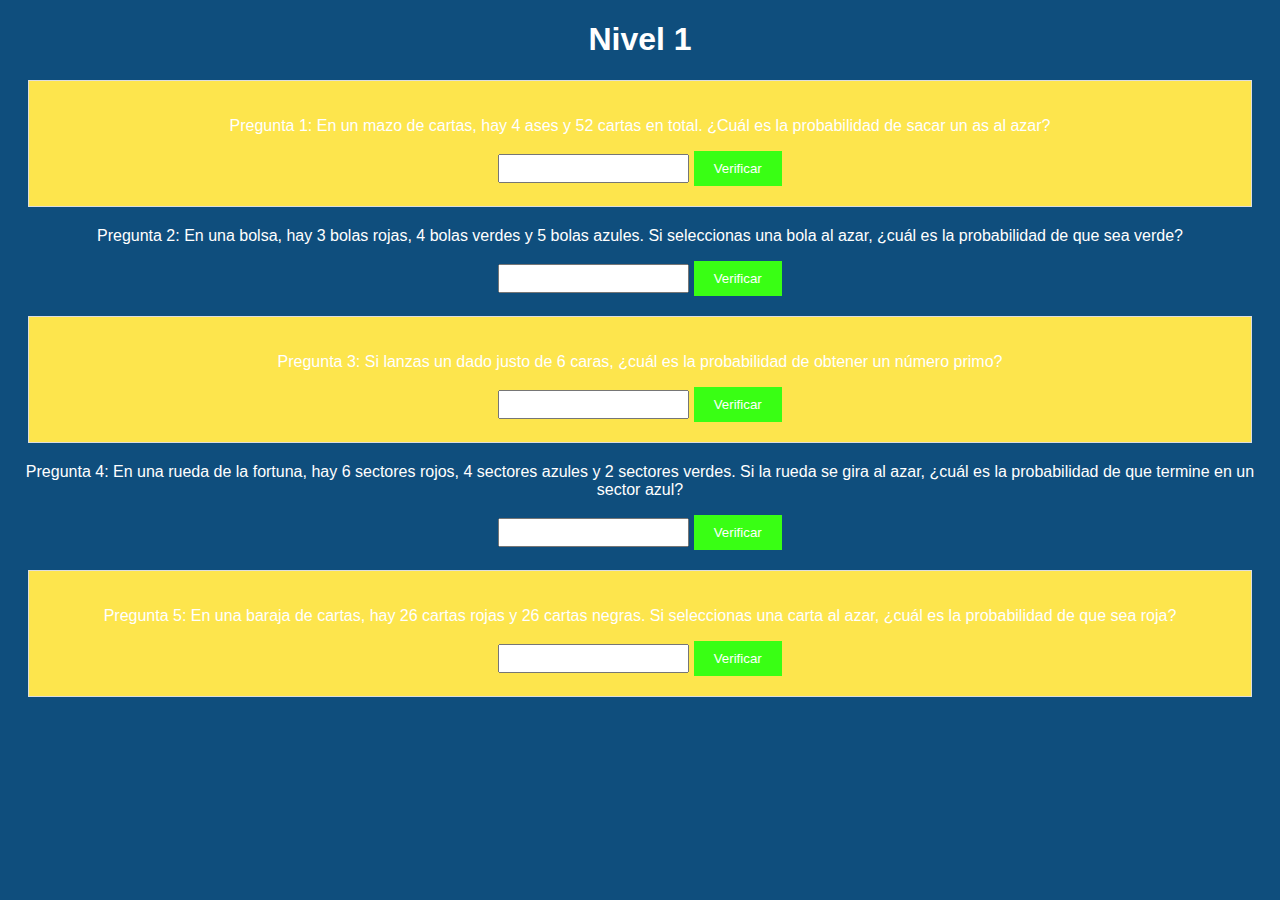
<file: estadistica.html>
<!DOCTYPE html>
<html>
<head>
    <style>
        body {
            font-family: Arial, sans-serif;
            text-align: center;
            background-color: #0F4E7D;
            color: #fff;
        }

        .nivel {
            background-color: #FDE54D;
            padding: 20px;
            margin: 20px;
            border: 1px solid #ddd;
        }

        input[type="text"] {
            padding: 5px;
        }

        button {
            background-color: #39FF14;
            color: #fff;
            padding: 10px 20px;
            border: none;
            cursor: pointer;
        }

        button:hover {
            background-color: #00A200;
        }

        .mensaje {
            margin: 20px;
            padding: 10px;
        }
    </style>
</head>
<body>
    <h1>Nivel 1</h1>
    <div class="nivel">
        <p>Pregunta 1: En un mazo de cartas, hay 4 ases y 52 cartas en total. ¿Cuál es la probabilidad de sacar un as al azar?</p>
        <input type="text" id="respuesta1">
        <button onclick="verificarRespuesta(1, '1/13')">Verificar</button>
    </div>

    <div class "nivel">
        <p>Pregunta 2: En una bolsa, hay 3 bolas rojas, 4 bolas verdes y 5 bolas azules. Si seleccionas una bola al azar, ¿cuál es la probabilidad de que sea verde?</p>
        <input type="text" id="respuesta2">
        <button onclick="verificarRespuesta(2, '1/3')">Verificar</button>
    </div>

    <div class="nivel">
        <p>Pregunta 3: Si lanzas un dado justo de 6 caras, ¿cuál es la probabilidad de obtener un número primo?</p>
        <input type="text" id="respuesta3">
        <button onclick="verificarRespuesta(3, '1/2')">Verificar</button>
    </div>

    <div class "nivel">
        <p>Pregunta 4: En una rueda de la fortuna, hay 6 sectores rojos, 4 sectores azules y 2 sectores verdes. Si la rueda se gira al azar, ¿cuál es la probabilidad de que termine en un sector azul?</p>
        <input type="text" id="respuesta4">
        <button onclick="verificarRespuesta(4, '1/3')">Verificar</button>
    </div>

    <div class="nivel">
        <p>Pregunta 5: En una baraja de cartas, hay 26 cartas rojas y 26 cartas negras. Si seleccionas una carta al azar, ¿cuál es la probabilidad de que sea roja?</p>
        <input type="text" id="respuesta5">
        <button onclick="verificarRespuesta(5, '1/2')">Verificar</button>
    </div>

    <div class="mensaje" id="mensaje1"></div>
    <div class "mensaje" id="mensaje2"></div>
    <div class="mensaje" id="mensaje3"></div>
    <div class "mensaje" id="mensaje4"></div>
    <div class "mensaje" id="mensaje5"></div>

     

    <script>
        // Contadores por nivel
        let contadorNivel1 = 0;
        let contadorNivel2 = 0;
        let contadorNivel3 = 0;

        function actualizarContadorNivel() {
            document.getElementById("contador1").textContent = "Contador nivel 1: " + contadorNivel1;
            document.getElementById("contador2").textContent = "Contador nivel 2: " + contadorNivel2;
            document.getElementById("contador3").textContent = "Contador nivel 3: " + contadorNivel3;
        }

        function verificarRespuesta(nivel, respuestaCorrecta) {
            const respuesta = document.getElementById("respuesta" + nivel).value;
            const mensaje = document.getElementById("mensaje" + nivel);

            if (respuesta === respuestaCorrecta) {
                mensaje.textContent = "¡Correcto! Avanzas al siguiente nivel.";
                // Incrementar el contador del nivel actual
                if (nivel === 1) {
                    contadorNivel1++;
                } else if (nivel === 2) {
                    contadorNivel2++;
                } else if (nivel === 3) {
                    contadorNivel3++;
                }
                // Actualizar los contadores en la página
                actualizarContadorNivel();
            } else {
                mensaje.textContent = "¡Fallaste! La respuesta correcta era: " + respuestaCorrecta;
            }
        }
    </script>
</body>
</html>
</file>
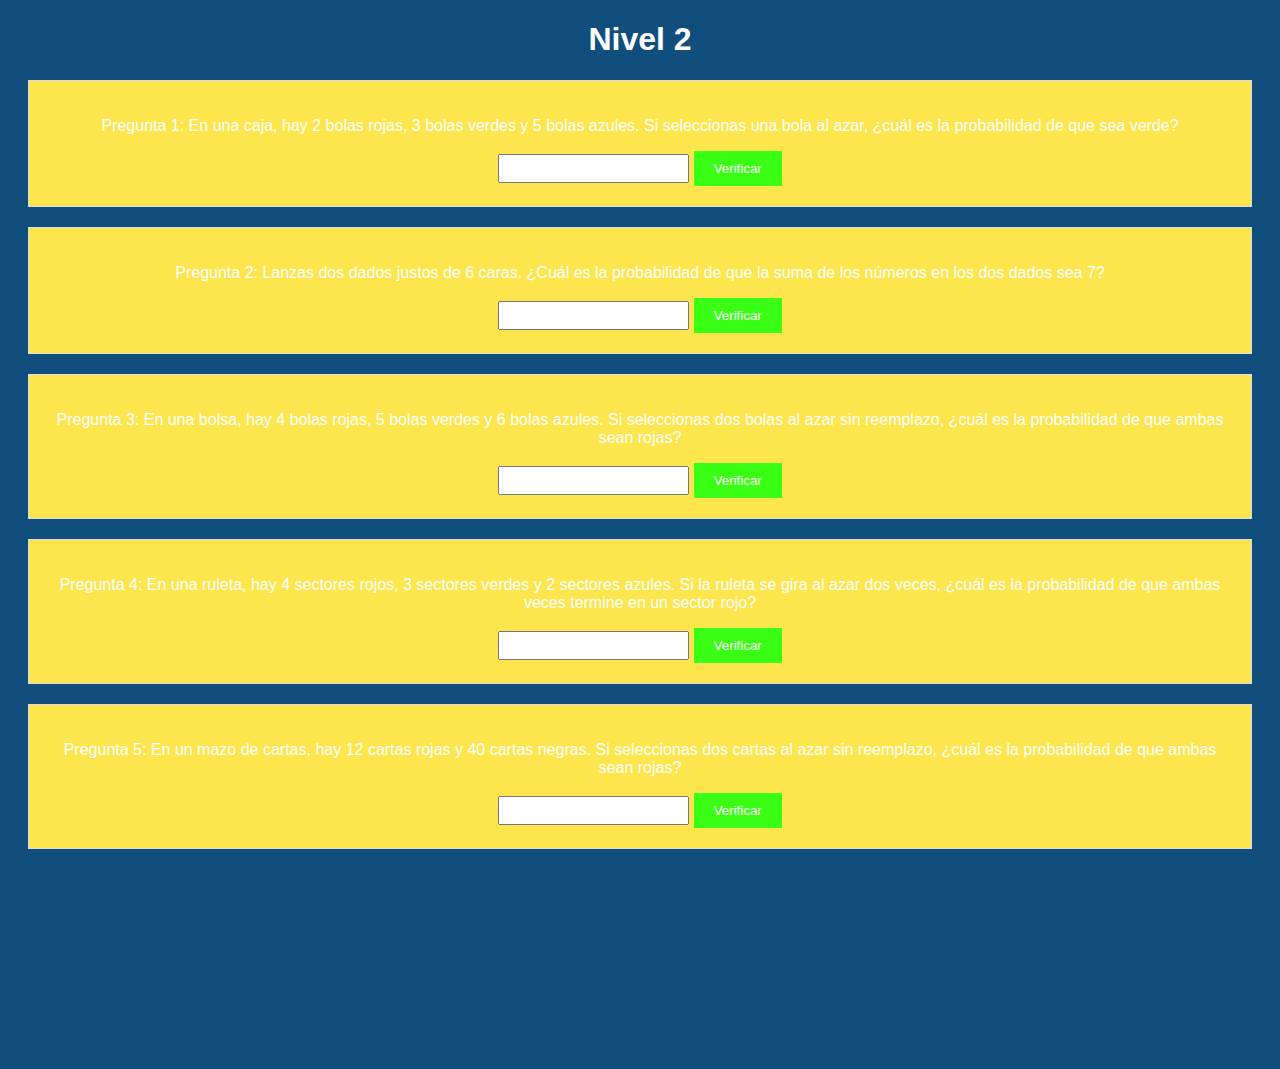
<file: estadistica2.html>
<!DOCTYPE html>
<html>
<head>
    <style>
        body {
            font-family: Arial, sans-serif;
            text-align: center;
            background-color: #0F4E7D;
            color: #fff;
        }

        .nivel {
            background-color: #FDE54D;
            padding: 20px;
            margin: 20px;
            border: 1px solid #ddd;
        }

        input[type="text"] {
            padding: 5px;
        }

        button {
            background-color: #39FF14;
            color: #fff;
            padding: 10px 20px;
            border: none;
            cursor: pointer;
        }

        button:hover {
            background-color: #00A200;
        }

        .mensaje {
            margin: 20px;
            padding: 10px;
        }
    </style>
</head>
<body>
    <h1>Nivel 2</h1>
    <div class="nivel">
        <p>Pregunta 1: En una caja, hay 2 bolas rojas, 3 bolas verdes y 5 bolas azules. Si seleccionas una bola al azar, ¿cuál es la probabilidad de que sea verde?</p>
        <input type="text" id="respuesta1">
        <button onclick="verificarRespuesta(1, '3/10')">Verificar</button>
    </div>

    <div class="nivel">
        <p>Pregunta 2: Lanzas dos dados justos de 6 caras. ¿Cuál es la probabilidad de que la suma de los números en los dos dados sea 7?</p>
        <input type="text" id="respuesta2">
        <button onclick="verificarRespuesta(2, '1/6')">Verificar</button>
    </div>

    <div class="nivel">
        <p>Pregunta 3: En una bolsa, hay 4 bolas rojas, 5 bolas verdes y 6 bolas azules. Si seleccionas dos bolas al azar sin reemplazo, ¿cuál es la probabilidad de que ambas sean rojas?</p>
        <input type="text" id="respuesta3">
        <button onclick="verificarRespuesta(3, '2/65')">Verificar</button>
    </div>

    <div class="nivel">
        <p>Pregunta 4: En una ruleta, hay 4 sectores rojos, 3 sectores verdes y 2 sectores azules. Si la ruleta se gira al azar dos veces, ¿cuál es la probabilidad de que ambas veces termine en un sector rojo?</p>
        <input type="text" id="respuesta4">
        <button onclick="verificarRespuesta(4, '1/6')">Verificar</button>
    </div>

    <div class="nivel">
        <p>Pregunta 5: En un mazo de cartas, hay 12 cartas rojas y 40 cartas negras. Si seleccionas dos cartas al azar sin reemplazo, ¿cuál es la probabilidad de que ambas sean rojas?</p>
        <input type="text" id="respuesta5">
        <button onclick="verificarRespuesta(5, '33/850')">Verificar</button>
    </div>

    <div class="mensaje" id="mensaje1"></div>
    <div class="mensaje" id="mensaje2"></div>
    <div class="mensaje" id="mensaje3"></div>
    <div class="mensaje" id="mensaje4"></div>
    <div class="mensaje" id="mensaje5"></div>

    <script>
        // Contadores por nivel
        let contadorNivel1 = 0;
        let contadorNivel2 = 0;
        let contadorNivel3 = 0;

        function actualizarContadorNivel() {
            document.getElementById("contador1").textContent = "Contador nivel 1: " + contadorNivel1;
            document.getElementById("contador2").textContent = "Contador nivel 2: " + contadorNivel2;
            document.getElementById("contador3").textContent = "Contador nivel 3: " + contadorNivel3;
        }

        function verificarRespuesta(nivel, respuestaCorrecta) {
            const respuesta = document.getElementById("respuesta" + nivel).value;
            const mensaje = document.getElementById("mensaje" + nivel);

            if (respuesta === respuestaCorrecta) {
                mensaje.textContent = "¡Correcto! Avanzas al siguiente nivel.";
                // Incrementar el contador del nivel actual
                if (nivel === 1) {
                    contadorNivel1++;
                } else if (nivel === 2) {
                    contadorNivel2++;
                } else if (nivel === 3) {
                    contadorNivel3++;
                }
                // Actualizar los contadores en la página
                actualizarContadorNivel();
            } else {
                mensaje.textContent = "¡Fallaste! La respuesta correcta era: " + respuestaCorrecta;
            }
        }
    </script>
</body>
</html>
</file>
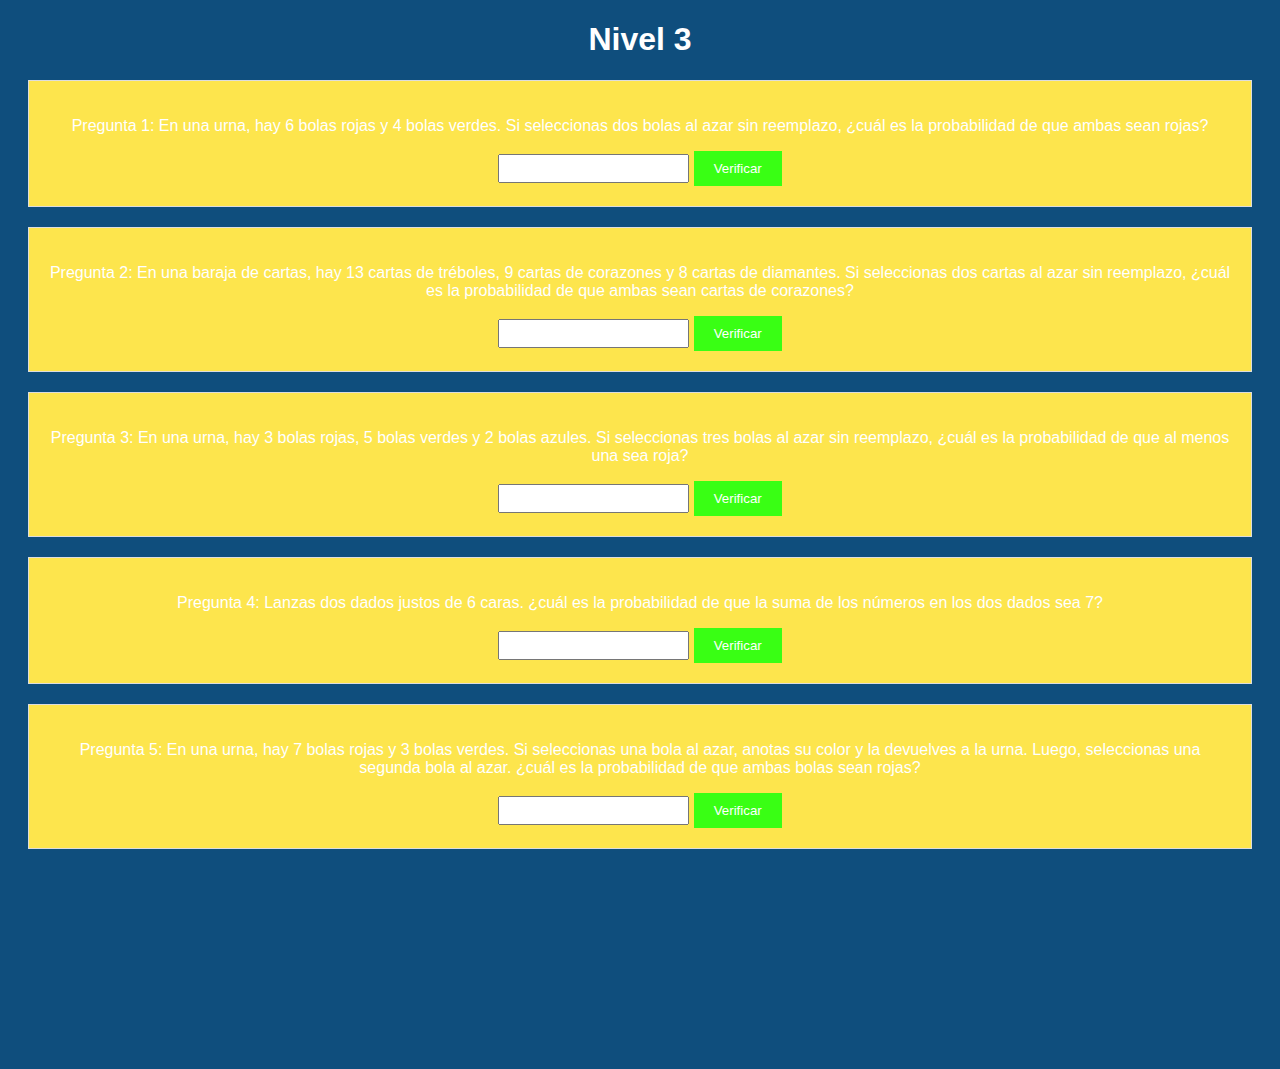
<file: estadistica3.html>
<!DOCTYPE html>
<html>
<head>
    <style>
        body {
            font-family: Arial, sans-serif;
            text-align: center;
            background-color: #0F4E7D;
            color: #fff;
        }

        .nivel {
            background-color: #FDE54D;
            padding: 20px;
            margin: 20px;
            border: 1px solid #ddd;
        }

        input[type="text"] {
            padding: 5px;
        }

        button {
            background-color: #39FF14;
            color: #fff;
            padding: 10px 20px;
            border: none;
            cursor: pointer.
        }

        button:hover {
            background-color: #00A200;
        }

        .mensaje {
            margin: 20px;
            padding: 10px;
        }
    </style>
</head>
<body>
    <h1>Nivel 3</h1>
    <div class="nivel">
        <p>Pregunta 1: En una urna, hay 6 bolas rojas y 4 bolas verdes. Si seleccionas dos bolas al azar sin reemplazo, ¿cuál es la probabilidad de que ambas sean rojas?</p>
        <input type="text" id="respuesta1">
        <button onclick="verificarRespuesta(1, '1/3')">Verificar</button>
    </div>

    <div class="nivel">
        <p>Pregunta 2: En una baraja de cartas, hay 13 cartas de tréboles, 9 cartas de corazones y 8 cartas de diamantes. Si seleccionas dos cartas al azar sin reemplazo, ¿cuál es la probabilidad de que ambas sean cartas de corazones?</p>
        <input type="text" id="respuesta2">
        <button onclick="verificarRespuesta(2, '8/97')">Verificar</button>
    </div>

    <div class="nivel">
        <p>Pregunta 3: En una urna, hay 3 bolas rojas, 5 bolas verdes y 2 bolas azules. Si seleccionas tres bolas al azar sin reemplazo, ¿cuál es la probabilidad de que al menos una sea roja?</p>
        <input type="text" id "respuesta3">
        <button onclick="verificarRespuesta(3, '11/12')">Verificar</button>
    </div>

    <div class="nivel">
        <p>Pregunta 4: Lanzas dos dados justos de 6 caras. ¿cuál es la probabilidad de que la suma de los números en los dos dados sea 7?</p>
        <input type="text" id="respuesta4">
        <button onclick="verificarRespuesta(4, '1/6')">Verificar</button>
    </div>

    <div class="nivel">
        <p>Pregunta 5: En una urna, hay 7 bolas rojas y 3 bolas verdes. Si seleccionas una bola al azar, anotas su color y la devuelves a la urna. Luego, seleccionas una segunda bola al azar. ¿cuál es la probabilidad de que ambas bolas sean rojas?</p>
        <input type="text" id="respuesta5">
        <button onclick="verificarRespuesta(5, '49/100')">Verificar</button>
    </div>

    <div class="mensaje" id="mensaje1"></div>
    <div class="mensaje" id="mensaje2"></div>
    <div class="mensaje" id="mensaje3"></div>
    <div class="mensaje" id="mensaje4"></div>
    <div class="mensaje" id="mensaje5"></div>

    <script>
        // Contadores por nivel
        let contadorNivel1 = 0;
        let contadorNivel2 = 0;
        let contadorNivel3 = 0;

        function actualizarContadorNivel() {
            document.getElementById("contador1").textContent = "Contador nivel 1: " + contadorNivel1;
            document.getElementById("contador2").textContent = "Contador nivel 2: " + contadorNivel2;
            document.getElementById("contador3").textContent = "Contador nivel 3: " + contadorNivel3;
        }

        function verificarRespuesta(nivel, respuestaCorrecta) {
            const respuesta = document.getElementById("respuesta" + nivel).value;
            const mensaje = document.getElementById("mensaje" + nivel);

            if (respuesta === respuestaCorrecta) {
                mensaje.textContent = "¡Correcto! Avanzas al siguiente nivel.";
                // Incrementar el contador del nivel actual
                if (nivel === 1) {
                    contadorNivel1++;
                } else if (nivel === 2) {
                    contadorNivel2++;
                } else if (nivel === 3) {
                    contadorNivel3++;
                }
                // Actualizar los contadores en la página
                actualizarContadorNivel();
            } else {
                mensaje.textContent = "¡Fallaste! La respuesta correcta era: " + respuestaCorrecta;
            }
        }
    </script>
</body>
</html>
</file>
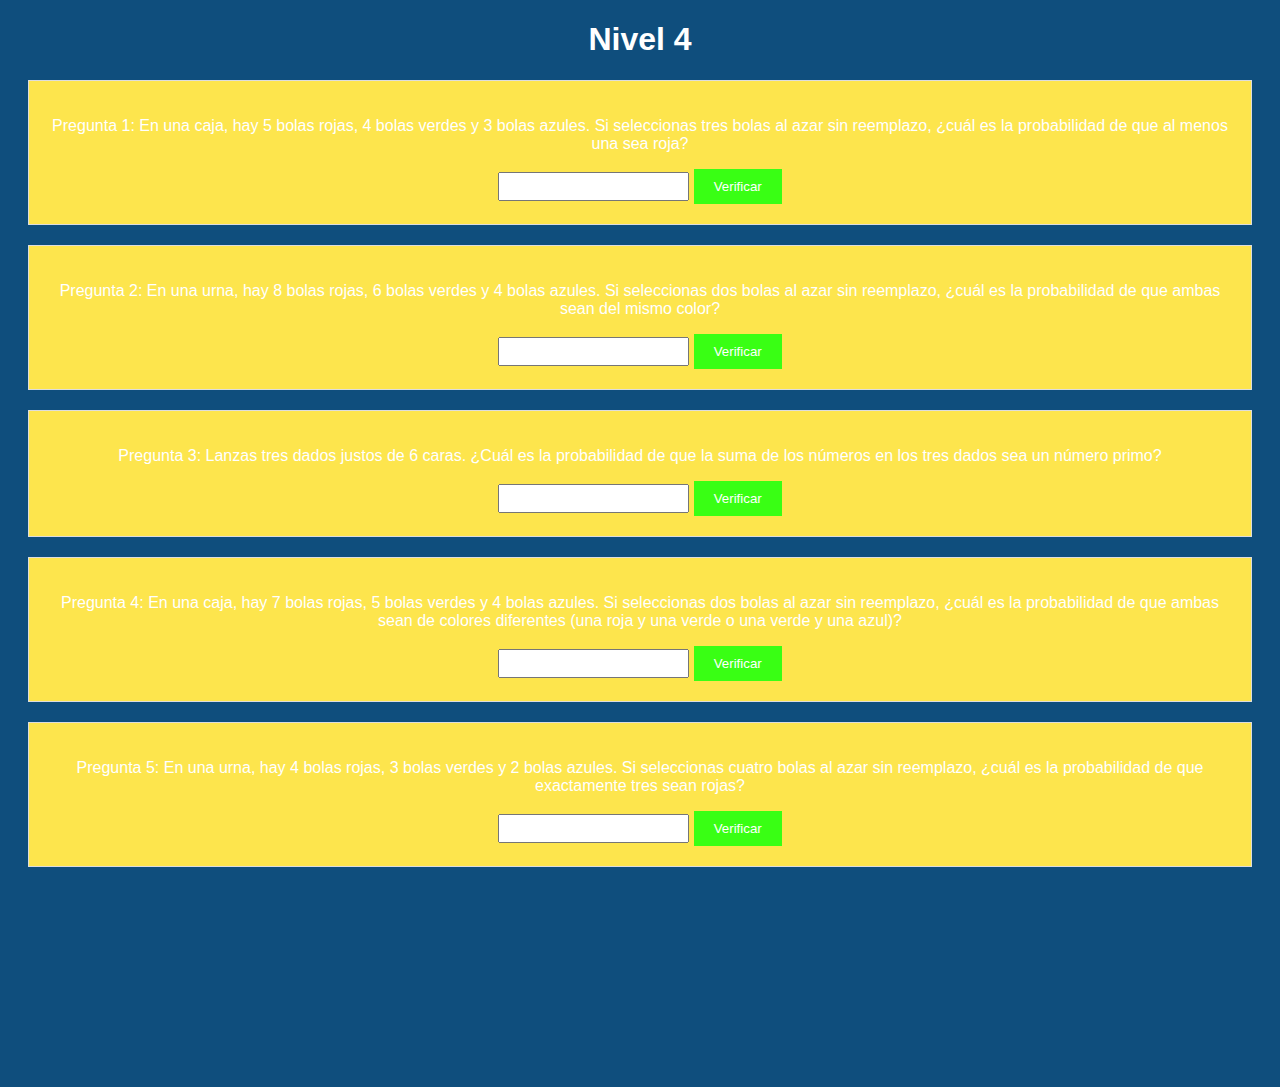
<file: estadistica4.html>
<!DOCTYPE html>
<html>
<head>
    <style>
        body {
            font-family: Arial, sans-serif;
            text-align: center;
            background-color: #0F4E7D;
            color: #fff;
        }

        .nivel {
            background-color: #FDE54D;
            padding: 20px;
            margin: 20px;
            border: 1px solid #ddd;
        }

        input[type="text"] {
            padding: 5px;
        }

        button {
            background-color: #39FF14;
            color: #fff;
            padding: 10px 20px;
            border: none;
            cursor: pointer;
        }

        button:hover {
            background-color: #00A200;
        }

        .mensaje {
            margin: 20px;
            padding: 10px;
        }
    </style>
</head>
<body>
    <h1>Nivel 4</h1>
    <div class="nivel">
        <p>Pregunta 1: En una caja, hay 5 bolas rojas, 4 bolas verdes y 3 bolas azules. Si seleccionas tres bolas al azar sin reemplazo, ¿cuál es la probabilidad de que al menos una sea roja?</p>
        <input type="text" id="respuesta1">
        <button onclick="verificarRespuesta(1, '1296/1320')">Verificar</button>
    </div>

    <div class="nivel">
        <p>Pregunta 2: En una urna, hay 8 bolas rojas, 6 bolas verdes y 4 bolas azules. Si seleccionas dos bolas al azar sin reemplazo, ¿cuál es la probabilidad de que ambas sean del mismo color?</p>
        <input type="text" id="respuesta2">
        <button onclick="verificarRespuesta(2, '98/306')">Verificar</button>
    </div>

    <div class="nivel">
        <p>Pregunta 3: Lanzas tres dados justos de 6 caras. ¿Cuál es la probabilidad de que la suma de los números en los tres dados sea un número primo?</p>
        <input type="text" id="respuesta3">
        <button onclick="verificarRespuesta(3, '1/36')">Verificar</button>
    </div>

    <div class="nivel">
        <p>Pregunta 4: En una caja, hay 7 bolas rojas, 5 bolas verdes y 4 bolas azules. Si seleccionas dos bolas al azar sin reemplazo, ¿cuál es la probabilidad de que ambas sean de colores diferentes (una roja y una verde o una verde y una azul)?</p>
        <input type="text" id "respuesta4">
        <button onclick="verificarRespuesta(4, '11/48')">Verificar</button>
    </div>

    <div class="nivel">
        <p>Pregunta 5: En una urna, hay 4 bolas rojas, 3 bolas verdes y 2 bolas azules. Si seleccionas cuatro bolas al azar sin reemplazo, ¿cuál es la probabilidad de que exactamente tres sean rojas?</p>
        <input type="text" id="respuesta5">
        <button onclick="verificarRespuesta(5, '5/126')">Verificar</button>
    </div>

    <div class="mensaje" id="mensaje1"></div>
    <div class="mensaje" id="mensaje2"></div>
    <div class="mensaje" id="mensaje3"></div>
    <div class="mensaje" id="mensaje4"></div>
    <div class="mensaje" id="mensaje5"></div>

    <script>
        // Contadores por nivel
        let contadorNivel1 = 0;
        let contadorNivel2 = 0;
        let contadorNivel3 = 0;

        function actualizarContadorNivel() {
            document.getElementById("contador1").textContent = "Contador nivel 1: " + contadorNivel1;
            document.getElementById("contador2").textContent = "Contador nivel 2: " + contadorNivel2;
            document.getElementById("contador3").textContent = "Contador nivel 3: " + contadorNivel3;
        }

        function verificarRespuesta(nivel, respuestaCorrecta) {
            const respuesta = document.getElementById("respuesta" + nivel).value;
            const mensaje = document.getElementById("mensaje" + nivel);

            if (respuesta === respuestaCorrecta) {
                mensaje.textContent = "¡Correcto! Avanzas al siguiente nivel.";
                // Incrementar el contador del nivel actual
                if (nivel === 1) {
                    contadorNivel1++;
                } else if (nivel === 2) {
                    contadorNivel2++;
                } else if (nivel === 3) {
                    contadorNivel3++;
                }
                // Actualizar los contadores en la página
                actualizarContadorNivel();
            } else {
                mensaje.textContent = "¡Fallaste! La respuesta correcta era: " + respuestaCorrecta;
            }
        }
    </script>
</body>
</html>
</file>
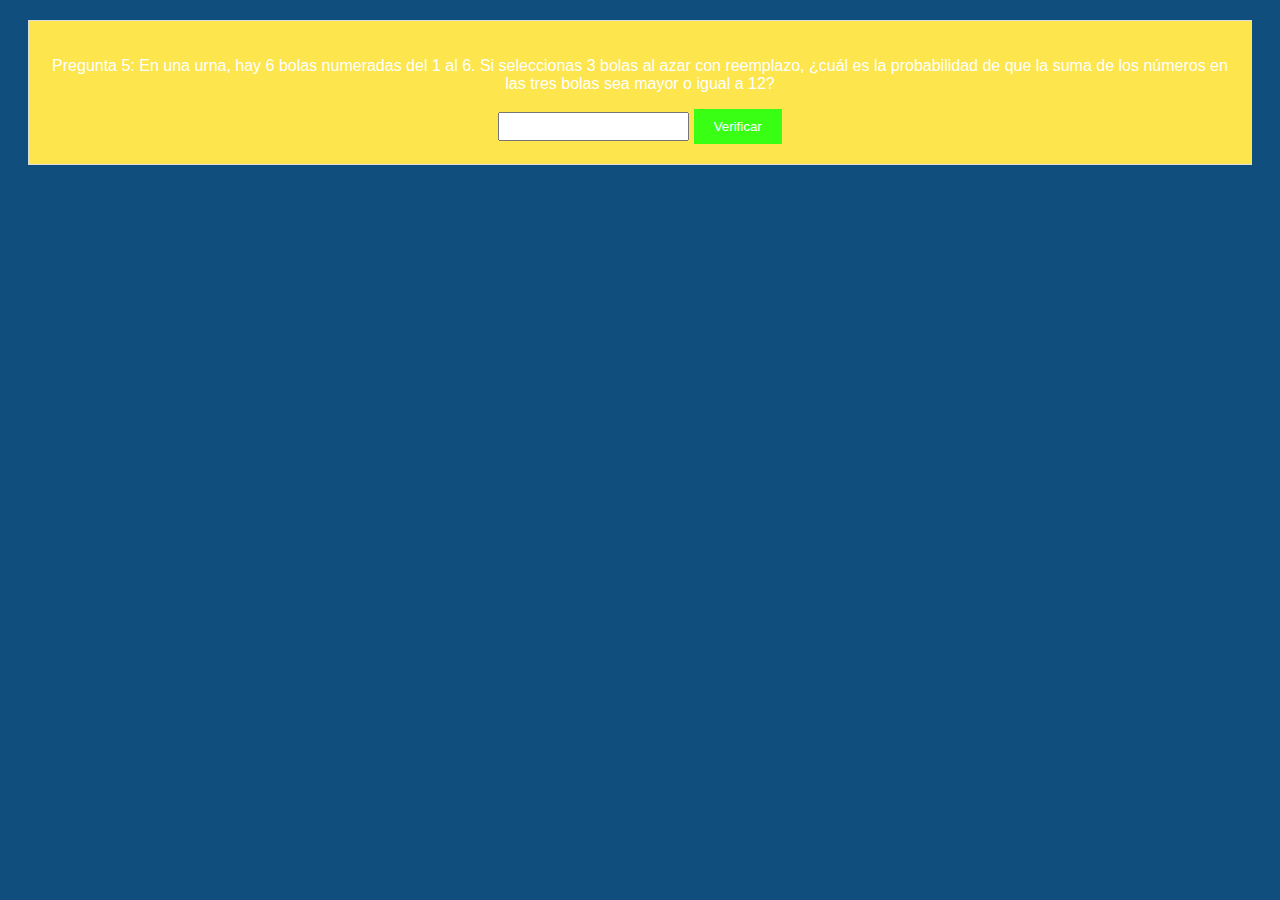
<file: estadistica5.html>
<!DOCTYPE html>
<html>
<head>
    <style>
        body {
            font-family: Arial, sans-serif;
            text-align: center;
            background-color: #0F4E7D;
            color: #fff;
        }

        .nivel {
            background-color: #FDE54D;
            padding: 20px;
            margin: 20px;
            border: 1px solid #ddd;
        }

        input[type="text"] {
            padding: 5px;
        }

        button {
            background-color: #39FF14;
            color: #fff;
            padding: 10px 20px;
            border: none;
            cursor: pointer;
        }

        button:hover {
            background-color: #00A200;
        }

        .mensaje {
            margin: 20px;
            padding: 10px;
        }
    </style>
</head>
<body>
    

    <div class="nivel">
        <p>Pregunta 5:  En una urna, hay 6 bolas numeradas del 1 al 6. Si seleccionas 3 bolas al azar con reemplazo, ¿cuál es la probabilidad de que la suma de los números en las tres bolas sea mayor o igual a 12?</p>
        <input type="text" id="respuesta5">
        <button onclick="verificarRespuesta(5, '5/108')">Verificar</button>
    </div>

    <div class="mensaje" id="mensaje1"></div>
    <div class "mensaje" id="mensaje2"></div>
    <div class="mensaje" id="mensaje3"></div>
    <div class "mensaje" id="mensaje4"></div>
    <div class "mensaje" id="mensaje5"></div>

     

    <script>
        // Contadores por nivel
        let contadorNivel1 = 0;
        let contadorNivel2 = 0;
        let contadorNivel3 = 0;

        function actualizarContadorNivel() {
            document.getElementById("contador1").textContent = "Contador nivel 1: " + contadorNivel1;
            document.getElementById("contador2").textContent = "Contador nivel 2: " + contadorNivel2;
            document.getElementById("contador3").textContent = "Contador nivel 3: " + contadorNivel3;
        }

        function verificarRespuesta(nivel, respuestaCorrecta) {
            const respuesta = document.getElementById("respuesta" + nivel).value;
            const mensaje = document.getElementById("mensaje" + nivel);

            if (respuesta === respuestaCorrecta) {
                mensaje.textContent = "¡Correcto! Avanzas al siguiente nivel.";
                // Incrementar el contador del nivel actual
                if (nivel === 1) {
                    contadorNivel1++;
                } else if (nivel === 2) {
                    contadorNivel2++;
                } else if (nivel === 3) {
                    contadorNivel3++;
                }
                // Actualizar los contadores en la página
                actualizarContadorNivel();
            } else {
                mensaje.textContent = "¡Fallaste! La respuesta correcta era: " + respuestaCorrecta;
            }
        }
    </script>
</body>
</html>
</file>
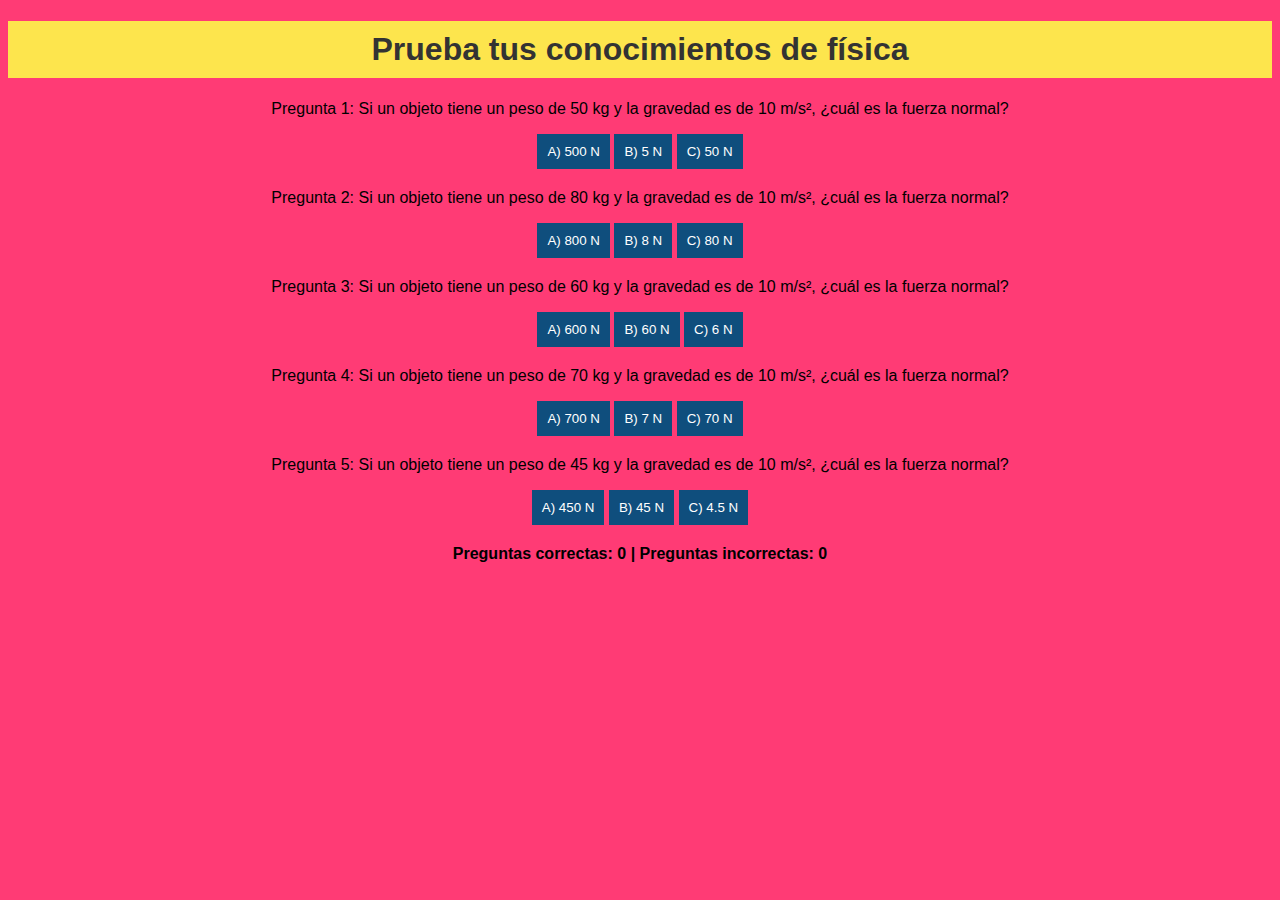
<file: Fisica.html>
<!DOCTYPE html>
<html>
<head>
    <style>
        body {
            font-family: Arial, sans-serif;
            text-align: center;
            background-color: #ff004cc4;
            transition: background-color 0.5s;
        }

        h1 {
            background-color: #FDE54D;
            color: #333;
            padding: 10px;
        }

        .pregunta {
            margin: 20px;
        }

        .respuesta {
            background-color: #0F4E7D;
            color: #fff;
            padding: 10px;
            border: none;
            cursor: pointer;
        }

        #resultado {
            margin: 20px;
            font-weight: bold;
        }

        #contador {
            margin: 20px;
            font-weight: bold;
        }
    </style>
</head>
<body>
    <h1>Prueba tus conocimientos de física</h1>
    <div class="pregunta" id="pregunta1">
        <p>Pregunta 1: Si un objeto tiene un peso de 50 kg y la gravedad es de 10 m/s², ¿cuál es la fuerza normal?</p>
        <button class="respuesta" onclick="verificarRespuesta(1, 1)">A) 500 N</button>
        <button class="respuesta" onclick="verificarRespuesta(0, 1)">B) 5 N</button>
        <button class="respuesta" onclick="verificarRespuesta(0, 1)">C) 50 N</button>
    </div>
    <div class="pregunta" id="pregunta2">
        <p>Pregunta 2: Si un objeto tiene un peso de 80 kg y la gravedad es de 10 m/s², ¿cuál es la fuerza normal?</p>
        <button class="respuesta" onclick="verificarRespuesta(1, 2)">A) 800 N</button>
        <button class="respuesta" onclick="verificarRespuesta(0, 2)">B) 8 N</button>
        <button class="respuesta" onclick="verificarRespuesta(0, 2)">C) 80 N</button>
    </div>
    <div class="pregunta" id="pregunta3">
        <p>Pregunta 3: Si un objeto tiene un peso de 60 kg y la gravedad es de 10 m/s², ¿cuál es la fuerza normal?</p>
        <button class="respuesta" onclick="verificarRespuesta(1, 3)">A) 600 N</button>
        <button class="respuesta" onclick="verificarRespuesta(0, 3)">B) 60 N</button>
        <button class="respuesta" onclick="verificarRespuesta(0, 3)">C) 6 N</button>
    </div>
    <div class="pregunta" id="pregunta4">
        <p>Pregunta 4: Si un objeto tiene un peso de 70 kg y la gravedad es de 10 m/s², ¿cuál es la fuerza normal?</p>
        <button class="respuesta" onclick="verificarRespuesta(1, 4)">A) 700 N</button>
        <button class="respuesta" onclick="verificarRespuesta(0, 4)">B) 7 N</button>
        <button class="respuesta" onclick="verificarRespuesta(0, 4)">C) 70 N</button>
    </div>
    <div class="pregunta" id="pregunta5">
        <p>Pregunta 5: Si un objeto tiene un peso de 45 kg y la gravedad es de 10 m/s², ¿cuál es la fuerza normal?</p>
        <button class="respuesta" onclick="verificarRespuesta(1, 5)">A) 450 N</button>
        <button class="respuesta" onclick="verificarRespuesta(0, 5)">B) 45 N</button>
        <button class="respuesta" onclick="verificarRespuesta(0, 5)">C) 4.5 N</button>
    </div>
    <div id="resultado"></div>
    <div id="contador">
        Preguntas correctas: <span id="correctas">0</span> | Preguntas incorrectas: <span id="incorrectas">0</span>
    </div>

    <script>
        let preguntasRespondidas = [false, false, false, false, false];
        let preguntasCorrectas = 0;
        let preguntasIncorrectas = 0;

        function verificarRespuesta(respuesta, pregunta) {
            if (respuesta === 1) {
                preguntasCorrectas++;
                document.getElementById("correctas").textContent = preguntasCorrectas;
                document.getElementById("resultado").innerHTML = "¡Bien hecho! Respuesta correcta.";
                document.body.style.backgroundColor = "#39FF14";
                setTimeout(function() {
                    document.body.style.backgroundColor = "";
                    document.getElementById("resultado").innerHTML = "";
                }, 3000);
            } else {
                preguntasIncorrectas++;
                document.getElementById("incorrectas").textContent = preguntasIncorrectas;
                const respuestas = [
                    "A) 500 N",
                    "C) 80 N",
                    "A) 600 N",
                    "C) 70 N",
                    "A) 450 N"
                ];
                document.getElementById("resultado").innerHTML = "Fallaste. La respuesta correcta es: " + respuestas[pregunta - 1];
                document.body.style.backgroundColor = "#FF5733";
                setTimeout(function() {
                    document.body.style.backgroundColor = "";
                    document.getElementById("resultado").innerHTML = "";
                }, 5000);
            }
            document.getElementById("pregunta" + pregunta).style.display = "none";
        }
    </script>
</body>
</html>
</file>
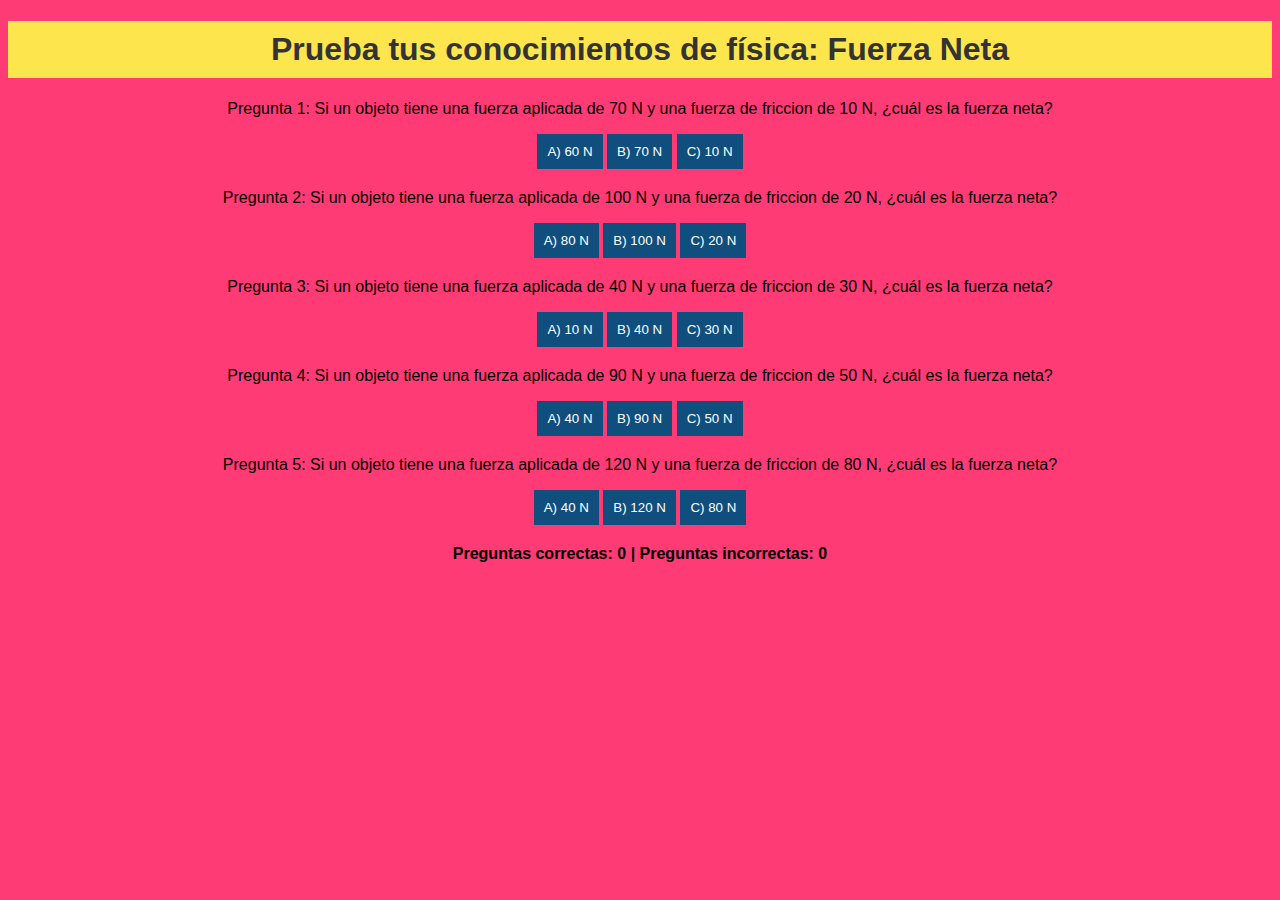
<file: fisica2.html>
<!DOCTYPE html>
<html>
<head>
    <style>
        body {
            font-family: Arial, sans-serif;
            text-align: center;
            background-color: #ff004cc4;
            transition: background-color 0.5s;
        }

        h1 {
            background-color: #FDE54D;
            color: #333;
            padding: 10px;
        }

        .pregunta {
            margin: 20px;
        }

        .respuesta {
            background-color: #0F4E7D;
            color: #fff;
            padding: 10px;
            border: none;
            cursor: pointer;
        }

        #resultado {
            margin: 20px;
            font-weight: bold;
        }

        #contador {
            margin: 20px;
            font-weight: bold;
        }
    </style>
</head>
<body>
    <h1>Prueba tus conocimientos de física: Fuerza Neta</h1>
    <div class="pregunta" id="pregunta1">
        <p>Pregunta 1: Si un objeto tiene una fuerza aplicada de 70 N y una fuerza de friccion  de 10 N, ¿cuál es la fuerza neta?</p>
        <button class="respuesta" onclick="verificarRespuesta(1, 1)">A) 60 N</button>
        <button class="respuesta" onclick="verificarRespuesta(0, 1)">B) 70 N</button>
        <button class="respuesta" onclick="verificarRespuesta(0, 1)">C) 10 N</button>
    </div>
    <div class="pregunta" id="pregunta2">
        <p>Pregunta 2: Si un objeto tiene una fuerza aplicada    de 100 N y una fuerza  de friccion de 20 N, ¿cuál es la fuerza neta?</p>
        <button class="respuesta" onclick="verificarRespuesta(1, 2)">A) 80 N</button>
        <button class="respuesta" onclick="verificarRespuesta(0, 2)">B) 100 N</button>
        <button class="respuesta" onclick="verificarRespuesta(0, 2)">C) 20 N</button>
    </div>
    <div class="pregunta" id="pregunta3">
        <p>Pregunta 3: Si un objeto tiene una fuerza aplicada   de 40 N y una fuerza  de friccion de 30 N, ¿cuál es la fuerza neta?</p>
        <button class="respuesta" onclick="verificarRespuesta(1, 3)">A) 10 N</button>
        <button class="respuesta" onclick="verificarRespuesta(0, 3)">B) 40 N</button>
        <button class="respuesta" onclick="verificarRespuesta(0, 3)">C) 30 N</button>
    </div>
    <div class="pregunta" id="pregunta4">
        <p>Pregunta 4: Si un objeto tiene una fuerza  aplicada de 90 N y una fuerza  de friccion de 50 N, ¿cuál es la fuerza neta?</p>
        <button class="respuesta" onclick="verificarRespuesta(1, 4)">A) 40 N</button>
        <button class="respuesta" onclick="verificarRespuesta(0, 4)">B) 90 N</button>
        <button class="respuesta" onclick="verificarRespuesta(0, 4)">C) 50 N</button>
    </div>
    <div class="pregunta" id="pregunta5">
        <p>Pregunta 5: Si un objeto tiene una fuerza aplicada de 120 N y una fuerza  de friccion de 80 N, ¿cuál es la fuerza neta?</p>
        <button class="respuesta" onclick="verificarRespuesta(1, 5)">A) 40 N</button>
        <button class="respuesta" onclick="verificarRespuesta(0, 5)">B) 120 N</button>
        <button class="respuesta" onclick="verificarRespuesta(0, 5)">C) 80 N</button>
    </div>
    <div id="resultado"></div>
    <div id="contador">
        Preguntas correctas: <span id="correctas">0</span> | Preguntas incorrectas: <span id="incorrectas">0</span>
    </div>

    <script>
        let preguntasRespondidas = [false, false, false, false, false];
        let preguntasCorrectas = 0;
        let preguntasIncorrectas = 0;

        function verificarRespuesta(respuesta, pregunta) {
            if (respuesta === 1) {
                preguntasCorrectas++;
                document.getElementById("correctas").textContent = preguntasCorrectas;
                document.getElementById("resultado").innerHTML = "¡Bien hecho! Respuesta correcta.";
                document.body.style.backgroundColor = "#39FF14";
                setTimeout(function() {
                    document.body.style.backgroundColor = "";
                    document.getElementById("resultado").innerHTML = "";
                }, 3000);
            } else {
                preguntasIncorrectas++;
                document.getElementById("incorrectas").textContent = preguntasIncorrectas;
                const respuestas = [
                    "A) 60 N",
                    "A) 80 N",
                    "A) 10 N",
                    "A) 40 N",
                    "A) 40 N"
                ];
                document.getElementById("resultado").innerHTML = "Fallaste. La respuesta correcta es: " + respuestas[pregunta - 1];
                document.body.style.backgroundColor = "#FF5733";
                setTimeout(function() {
                    document.body.style.backgroundColor = "";
                    document.getElementById("resultado").innerHTML = "";
                }, 5000);
            }
            document.getElementById("pregunta" + pregunta).style.display = "none";
        }
    </script>
</body>
</html>
</file>
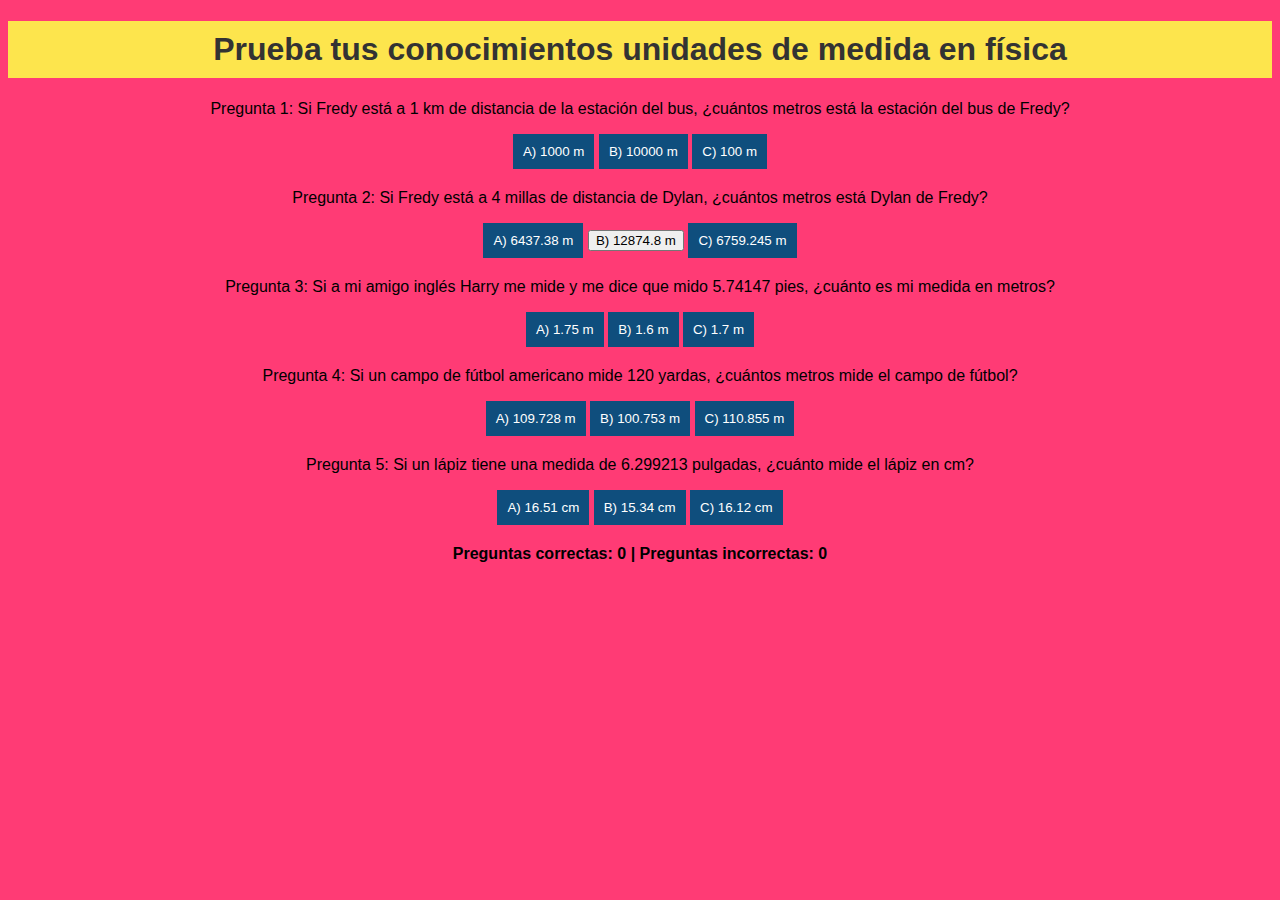
<file: fisica3.html>
<!DOCTYPE html>
<html>
<head>
    <style>
        body {
            font-family: Arial, sans-serif;
            text-align: center;
            background-color: #ff004cc4;
            transition: background-color 0.5s;
        }

        h1 {
            background-color: #FDE54D;
            color: #333;
            padding: 10px;
        }

        .pregunta {
            margin: 20px;
        }

        .respuesta {
            background-color: #0F4E7D;
            color: #fff;
            padding: 10px;
            border: none;
            cursor: pointer;
        }

        #resultado {
            margin: 20px;
            font-weight: bold;
        }

        #contador {
            margin: 20px;
            font-weight: bold;
        }
    </style>
</head>
<body>
    <h1>Prueba tus conocimientos unidades de medida en física</h1>
    <div class="pregunta" id="pregunta1">
      <p>Pregunta 1: Si Fredy está a 1 km de distancia de la estación del bus, ¿cuántos metros está la estación del bus de Fredy?</p>
      <button class="respuesta" onclick="verificarRespuesta(1, 1)">A) 1000   m</button>
      <button class="respuesta" onclick="verificarRespuesta(0, 1)">B) 10000  m</button>
      <button class="respuesta" onclick="verificarRespuesta(0, 1)">C)  100 m</button>
  </div>
    <div class="pregunta" id="pregunta2">
        <p>Pregunta 2: Si Fredy está a 4 millas de distancia de Dylan, ¿cuántos metros está Dylan de Fredy?</p>
        <button class="respuesta" onclick="verificarRespuesta(1, 2)">A) 6437.38 m</button>
        <button class "respuesta" onclick="verificarRespuesta(0, 2)">B) 12874.8 m</button>
        <button class="respuesta" onclick="verificarRespuesta(0, 2)">C) 6759.245 m</button>
    </div>
    <div class="pregunta" id="pregunta3">
        <p>Pregunta 3: Si a mi amigo inglés Harry me mide y me dice que mido 5.74147 pies, ¿cuánto es mi medida en metros?</p>
        <button class="respuesta" onclick="verificarRespuesta(1, 3)">A) 1.75 m</button>
        <button class="respuesta" onclick="verificarRespuesta(0, 3)">B) 1.6 m</button>
        <button class="respuesta" onclick="verificarRespuesta(0, 3)">C) 1.7 m</button>
    </div>
    <div class="pregunta" id="pregunta4">
        <p>Pregunta 4: Si un campo de fútbol americano mide 120 yardas, ¿cuántos metros mide el campo de fútbol?</p>
        <button class="respuesta" onclick="verificarRespuesta(1, 4)">A) 109.728 m</button>
        <button class="respuesta" onclick="verificarRespuesta(0, 4)">B) 100.753 m</button>
        <button class="respuesta" onclick="verificarRespuesta(0, 4)">C) 110.855 m</button>
    </div>
    <div class="pregunta" id="pregunta5">
        <p>Pregunta 5: Si un lápiz tiene una medida de 6.299213 pulgadas, ¿cuánto mide el lápiz en cm?</p>
        <button class="respuesta" onclick="verificarRespuesta(1, 5)">A)  16.51 cm</button>
        <button class="respuesta" onclick="verificarRespuesta(0, 5)">B) 15.34 cm</button>
        <button class="respuesta" onclick="verificarRespuesta(0, 5)">C) 16.12 cm</button>
    </div>
     
    <div id="resultado"></div>
    <div id="contador">
        Preguntas correctas: <span id="correctas">0</span> | Preguntas incorrectas: <span id="incorrectas">0</span>
    </div>

    <script>
        let preguntasRespondidas = [false, false, false, false, false];
        let preguntasCorrectas = 0;
        let preguntasIncorrectas = 0;

        function verificarRespuesta(respuesta, pregunta) {
            if (respuesta === 1) {
                preguntasCorrectas++;
                document.getElementById("correctas").textContent = preguntasCorrectas;
                document.getElementById("resultado").innerHTML = "¡Bien hecho! Respuesta correcta.";
                document.body.style.backgroundColor = "#39FF14";
                setTimeout(function() {
                    document.body.style.backgroundColor = "";
                    document.getElementById("resultado").innerHTML = "";
                }, 3000);
            } else {
                preguntasIncorrectas++;
                document.getElementById("incorrectas").textContent = preguntasIncorrectas;
                const respuestas = [
                    "A) 1000   m ",
                    "A) 6437.38 m",
                    "A) 1.75 m",
                    "A) 109.728 m",
                    "A)  16.51 cm"
                ];
                document.getElementById("resultado").innerHTML = "Fallaste. La respuesta correcta es: " + respuestas[pregunta - 1];
                document.body.style.backgroundColor = "#FF5733";
                setTimeout(function() {
                    document.body.style.backgroundColor = "";
                    document.getElementById("resultado").innerHTML = "";
                }, 5000);
            }
            document.getElementById("pregunta" + pregunta).style.display = "none";
        }
    </script>
</body>
</html>
</file>
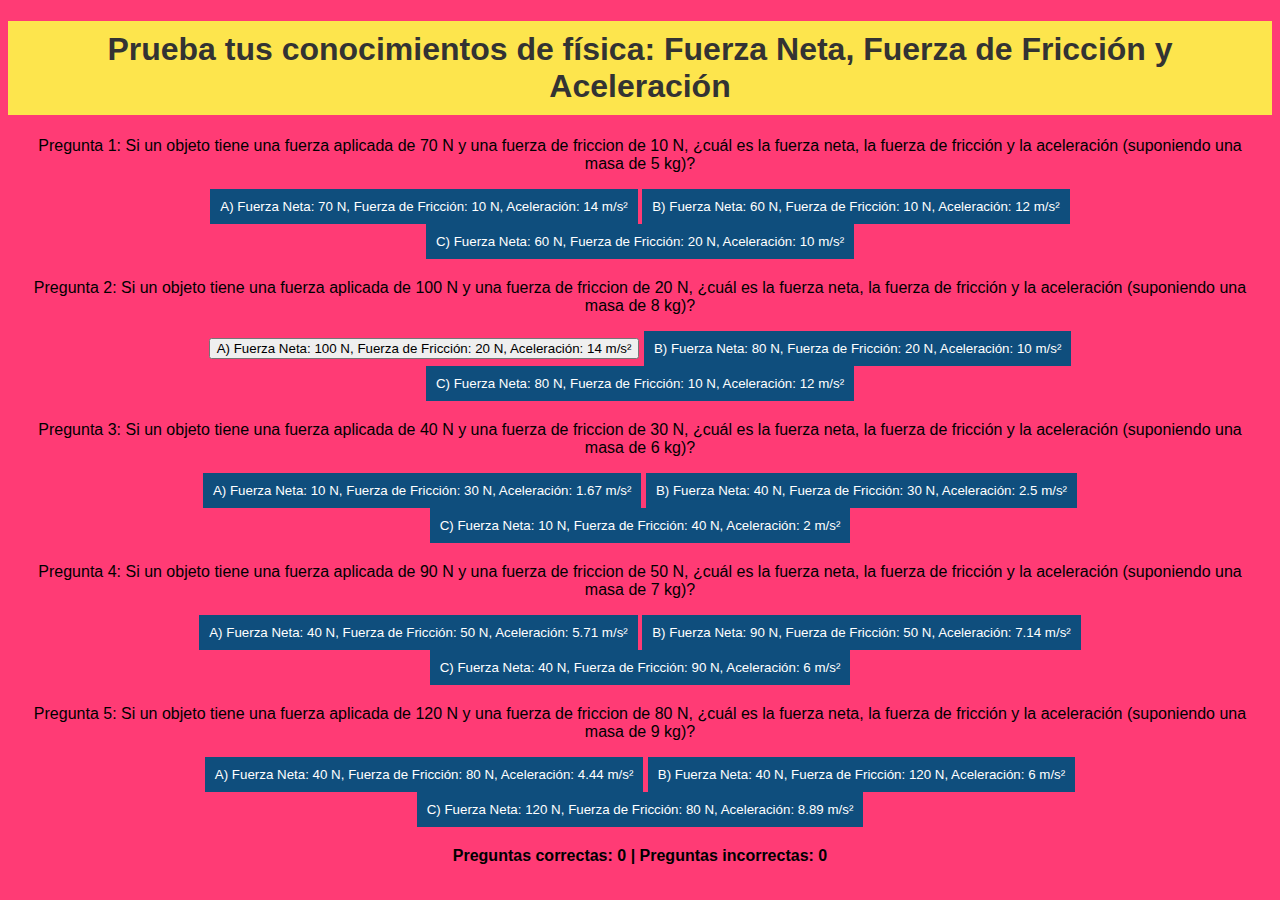
<file: fisica4.html>
<!DOCTYPE html>
<html>
<head>
    <style>
        body {
            font-family: Arial, sans-serif;
            text-align: center;
            background-color: #ff004cc4;
            transition: background-color 0.5s;
        }

        h1 {
            background-color: #FDE54D;
            color: #333;
            padding: 10px;
        }

        .pregunta {
            margin: 20px;
        }

        .respuesta {
            background-color: #0F4E7D;
            color: #fff;
            padding: 10px;
            border: none;
            cursor: pointer;
        }

        #resultado {
            margin: 20px;
            font-weight: bold;
        }

        #contador {
            margin: 20px;
            font-weight: bold;
        }
    </style>
</head>
<body>
    <h1>Prueba tus conocimientos de física: Fuerza Neta, Fuerza de Fricción y Aceleración</h1>
    <div class="pregunta" id="pregunta1">
        <p>Pregunta 1: Si un objeto tiene una fuerza aplicada  de 70 N y una fuerza de friccion  de 10 N, ¿cuál es la fuerza neta, la fuerza de fricción y la aceleración (suponiendo una masa de 5 kg)?</p>
        <button class="respuesta" onclick="verificarRespuesta(0, 1)">A) Fuerza Neta: 70 N, Fuerza de Fricción: 10 N, Aceleración: 14 m/s²</button>
        <button class="respuesta" onclick="verificarRespuesta(1, 1)">B) Fuerza Neta: 60 N, Fuerza de Fricción: 10 N, Aceleración: 12 m/s²</button>
        <button class="respuesta" onclick="verificarRespuesta(0, 1)">C) Fuerza Neta: 60 N, Fuerza de Fricción: 20 N, Aceleración: 10 m/s²</button>
    </div>
    <div class="pregunta" id="pregunta2">
        <p>Pregunta 2: Si un objeto tiene una fuerza aplicada de 100 N y una fuerza  de friccion de 20 N, ¿cuál es la fuerza neta, la fuerza de fricción y la aceleración (suponiendo una masa de 8 kg)?</p>
        <button class "respuesta" onclick="verificarRespuesta(0, 2)">A) Fuerza Neta: 100 N, Fuerza de Fricción: 20 N, Aceleración: 14 m/s²</button>
        <button class="respuesta" onclick="verificarRespuesta(1, 2)">B) Fuerza Neta: 80 N, Fuerza de Fricción: 20 N, Aceleración: 10 m/s²</button>
        <button class="respuesta" onclick="verificarRespuesta(0, 2)">C) Fuerza Neta: 80 N, Fuerza de Fricción: 10 N, Aceleración: 12 m/s²</button>
    </div>
    <div class="pregunta" id="pregunta3">
        <p>Pregunta 3: Si un objeto tiene una fuerza aplicada de 40 N y una fuerza de friccion  de 30 N, ¿cuál es la fuerza neta, la fuerza de fricción y la aceleración (suponiendo una masa de 6 kg)?</p>
        <button class="respuesta" onclick="verificarRespuesta(1, 3)">A) Fuerza Neta: 10 N, Fuerza de Fricción: 30 N, Aceleración: 1.67 m/s²</button>
        <button class="respuesta" onclick="verificarRespuesta(0, 3)">B) Fuerza Neta: 40 N, Fuerza de Fricción: 30 N, Aceleración: 2.5 m/s²</button>
        <button class="respuesta" onclick="verificarRespuesta(0, 3)">C) Fuerza Neta: 10 N, Fuerza de Fricción: 40 N, Aceleración: 2 m/s²</button>
    </div>
    <div class="pregunta" id="pregunta4">
        <p>Pregunta 4: Si un objeto tiene una fuerza aplicada  de 90 N y una fuerza de friccion  de 50 N, ¿cuál es la fuerza neta, la fuerza de fricción y la aceleración (suponiendo una masa de 7 kg)?</p>
        <button class="respuesta" onclick="verificarRespuesta(1, 4)">A) Fuerza Neta: 40 N, Fuerza de Fricción: 50 N, Aceleración: 5.71 m/s²</button>
        <button class="respuesta" onclick="verificarRespuesta(0, 4)">B) Fuerza Neta: 90 N, Fuerza de Fricción: 50 N, Aceleración: 7.14 m/s²</button>
        <button class="respuesta" onclick="verificarRespuesta(0, 4)">C) Fuerza Neta: 40 N, Fuerza de Fricción: 90 N, Aceleración: 6 m/s²</button>
    </div>
    <div class="pregunta" id="pregunta5">
        <p>Pregunta 5: Si un objeto tiene una fuerza aplicada  de 120 N y una fuerza  de friccion de 80 N, ¿cuál es la fuerza neta, la fuerza de fricción y la aceleración (suponiendo una masa de 9 kg)?</p>
        <button class="respuesta" onclick="verificarRespuesta(0, 5)">A) Fuerza Neta: 40 N, Fuerza de Fricción: 80 N, Aceleración: 4.44 m/s²</button>
        <button class="respuesta" onclick="verificarRespuesta(1, 5)">B) Fuerza Neta: 40 N, Fuerza de Fricción: 120 N, Aceleración: 6 m/s²</button>
        <button class="respuesta" onclick="verificarRespuesta(0, 5)">C) Fuerza Neta: 120 N, Fuerza de Fricción: 80 N, Aceleración: 8.89 m/s²</button>
    </div>
    <div id="resultado"></div>
    <div id="contador">
        Preguntas correctas: <span id="correctas">0</span> | Preguntas incorrectas: <span id="incorrectas">0</span>
    </div>

    <script>
        let preguntasRespondidas = [false, false, false, false, false];
        let preguntasCorrectas = 0;
        let preguntasIncorrectas = 0;

        function verificarRespuesta(respuesta, pregunta) {
            if (respuesta === 1) {
                preguntasCorrectas++;
                document.getElementById("correctas").textContent = preguntasCorrectas;
                document.getElementById("resultado").innerHTML = "¡Bien hecho! Respuesta correcta.";
                document.body.style.backgroundColor = "#39FF14";
                setTimeout(function() {
                    document.body.style.backgroundColor = "";
                    document.getElementById("resultado").innerHTML = "";
                }, 3000);
            } else {
                preguntasIncorrectas++;
                document.getElementById("incorrectas").textContent = preguntasIncorrectas;
                const respuestas = [
                    "B) Fuerza Neta: 60 N, Fuerza de Fricción: 10 N, Aceleración: 12 m/s²",
                    "B) Fuerza Neta: 80 N, Fuerza de Fricción: 20 N, Aceleración: 10 m/s²",
                    "A) Fuerza Neta: 10 N, Fuerza de Fricción: 30 N, Aceleración: 1.67 m/s²",
                    "A) Fuerza Neta: 40 N, Fuerza de Fricción: 50 N, Aceleración: 5.71 m/s²",
                    "B) Fuerza Neta: 40 N, Fuerza de Fricción: 120 N, Aceleración: 6 m/s²"
                ];
                document.getElementById("resultado").innerHTML = "Fallaste. La respuesta correcta es: " + respuestas[pregunta - 1];
                document.body.style.backgroundColor = "#FF5733";
                setTimeout(function() {
                    document.body.style.backgroundColor = "";
                    document.getElementById("resultado").innerHTML = "";
                }, 5000);
            }
            document.getElementById("pregunta" + pregunta).style.display = "none";
        }
    </script>
</body>
</html>
</file>
